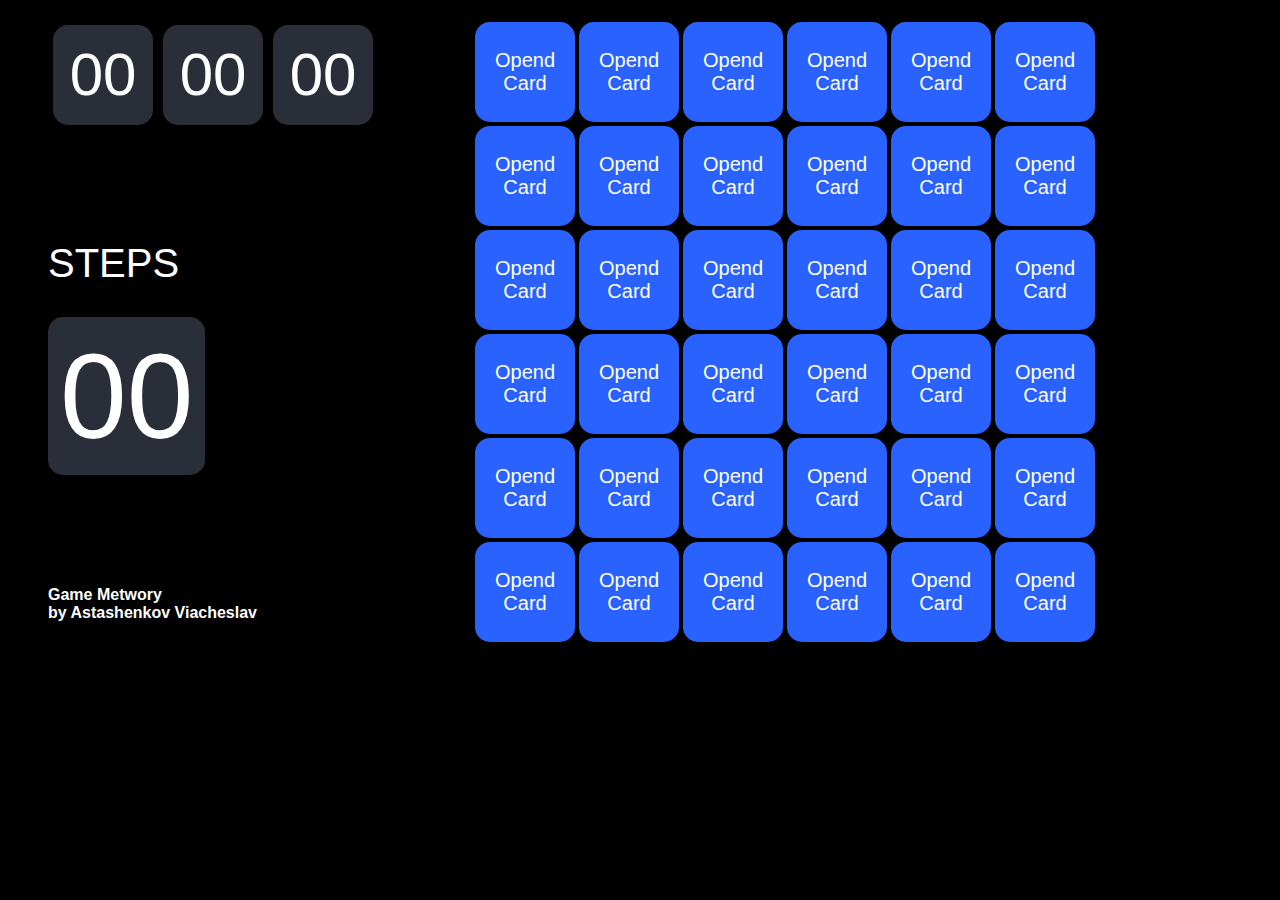
<file: index.html>
<!DOCTYPE html>
<html lang="en">
	<head>
		<meta charset="UTF-8">
		<meta http-equiv="X-UA-Compatible" content="IE=edge">
		<meta name="viewport" content="width=device-width, initial-scale=1.0">
		<title>Metwory</title>
		<link rel="stylesheet" href="styles.css">
	</head>
	<body>
		<div class="main-container">

			<div class="game-board">

				<div class="stopwatch">
					<div class="numbers">
						<span class="hours">00</span>
					</div>
					<div class="numbers">
						<span class="minutes">00</span>
					</div>
					<div class="numbers">
						<span class="seconds">00</span>
					</div>
				</div>

				<div class="text">
					<span>STEPS</span>
				</div>

				<div class="counter">
					<span class="steps">00</span>
				</div>

				<div>
					<h1>Game Metwory <br>by Astashenkov Viacheslav</h1>
				</div>

			</div>
			<div class="container">
				<button class="blue">Opend Card</button>
				<button class="blue">Opend Card</button>
				<button class="blue">Opend Card</button>
				<button class="blue">Opend Card</button>
				<button class="blue">Opend Card</button>
				<button class="blue">Opend Card</button>
				<button class="blue">Opend Card</button>
				<button class="blue">Opend Card</button>
				<button class="blue">Opend Card</button>
				<button class="blue">Opend Card</button>
				<button class="blue">Opend Card</button>
				<button class="blue">Opend Card</button>
				<button class="blue">Opend Card</button>
				<button class="blue">Opend Card</button>
				<button class="blue">Opend Card</button>
				<button class="blue">Opend Card</button>
				<button class="blue">Opend Card</button>
				<button class="blue">Opend Card</button>
				<button class="blue">Opend Card</button>
				<button class="blue">Opend Card</button>
				<button class="blue">Opend Card</button>
				<button class="blue">Opend Card</button>
				<button class="blue">Opend Card</button>
				<button class="blue">Opend Card</button>
				<button class="blue">Opend Card</button>
				<button class="blue">Opend Card</button>
				<button class="blue">Opend Card</button>
				<button class="blue">Opend Card</button>
				<button class="blue">Opend Card</button>
				<button class="blue">Opend Card</button>
				<button class="blue">Opend Card</button>
				<button class="blue">Opend Card</button>
				<button class="blue">Opend Card</button>
				<button class="blue">Opend Card</button>
				<button class="blue">Opend Card</button>
				<button class="blue">Opend Card</button>
			</div>
		</div>	
		<script src="Metwory.js"></script>
	</body>
</html>
</file>
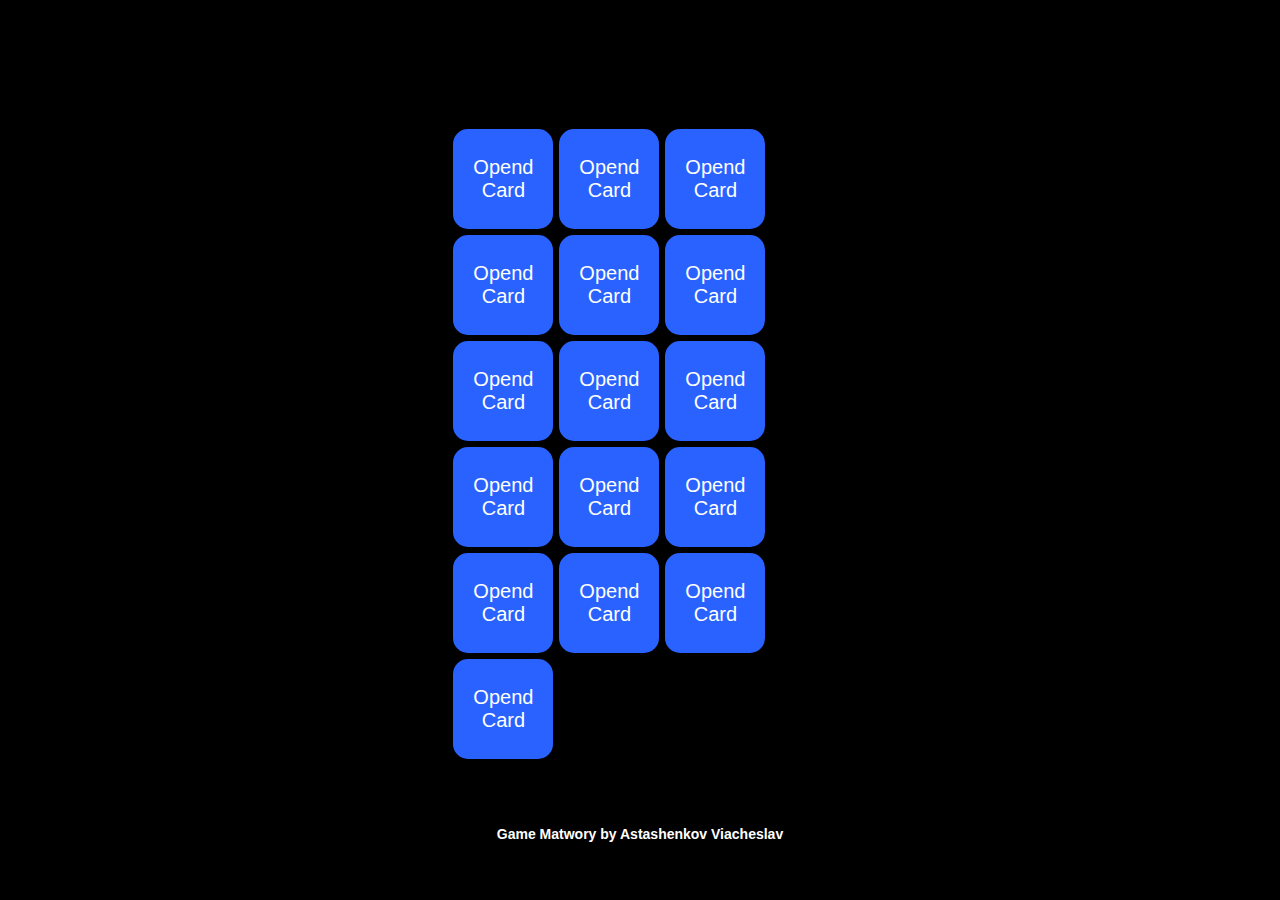
<file: Matwory.html>
<!DOCTYPE html>
<html lang="en">
	<head>
		<meta charset="utf-8">
		<title>Matwory</title>
		<link rel="stylesheet" href="Matwory.css">
	</head>
	<body>
		<div class="container">
			<button>Opend Card</button>
			<button>Opend Card</button>
			<button>Opend Card</button>
			<button>Opend Card</button>
			<button>Opend Card</button>
			<button>Opend Card</button>
			<button>Opend Card</button>
			<button>Opend Card</button>
			<button>Opend Card</button>
			<button>Opend Card</button>
			<button>Opend Card</button>
			<button>Opend Card</button>
			<button>Opend Card</button>
			<button>Opend Card</button>
			<button>Opend Card</button>
			<button>Opend Card</button>
		</div>
		<h1>Game Matwory by Astashenkov Viacheslav</h1>
		<script src="Matwory.js"></script>
	</body>
</html>
</file>
<file: styles.css>
body {
    background-color: rgb(0, 0, 0);
}

.main-container {
    margin: 20px 0px 0px 20px; 
}

.game-board {
    margin-left: 20px;
    font-family: 'Trebuchet MS', 'Lucida Sans Unicode', 'Lucida Grande', 'Lucida Sans', Arial, sans-serif;
    color: #fff;
    font-size: 8px;
    width: 250px;
    display: flex;
    flex-wrap: wrap;
    justify-content: left;
}

.stopwatch {
    display: flex;
    flex-wrap: nowrap;
    justify-content: center;
}

.numbers {
    background-color: #2a2e39;
    font-size: 60px;
    border-radius: 15px;
    padding: 15px;
    margin: 5px;
    height: 70px;
    width: 70px;
    display: flex;
    justify-content: center;
}

.text {
    margin-top: 100px;
    font-size: 40px;
}

.counter {
    margin: 30px 0 100px 0;
}

.steps {
    background-color: #2a2e39;
    font-size: 120px;
    border-radius: 15px;
    padding: 12px;
}

.main-container {
    display: flex;
    flex-wrap: nowrap;
    justify-content: space-between;
}

.container {
    margin: auto;
    width: 700px;
    display: flex;
    flex-wrap: wrap;
    justify-content: center;
}

button {
    font-family: 'Trebuchet MS', 'Lucida Sans Unicode', 'Lucida Grande', 'Lucida Sans', Arial, sans-serif;
    width: 100px;
    height: 100px;
    margin: 2px;
    border: none;
    border-radius: 15px;
    color: #fff;
    cursor: pointer;
    outline: none;
}

button:hover {
    transform: scale(0.97);
}

.red {
    background-color: #f44336;
    font-size: 50px;
}

.blue {
    background-color: #2962ff;
    font-size: 20px;
}

.green {
    background-color: rgb(5, 170, 32);
    font-size: 20px;
}
</file>
<file: Matwory.css>
body {
    background-color: rgb(0, 0, 0);
}

.container {
    display: flex;
    flex-wrap: wrap;
    margin-left: 35%;
    margin-right: 35%;
    margin-top: 10%;
    margin-bottom: 5%;
}

button {
    font-family: 'Trebuchet MS', 'Lucida Sans Unicode', 'Lucida Grande', 'Lucida Sans', Arial, sans-serif;
    font-size: 20px;
    width: 100px;
    height: 100px;
    margin: 3px;
    border: none;
    border-radius: 15px;
    background-color: #2962ff;
    color: #fff;
    cursor: pointer;
    outline: none;
}

button:hover {
    transform: scale(0.97);
}

h1 {
    font-family: 'Trebuchet MS', 'Lucida Sans Unicode', 'Lucida Grande', 'Lucida Sans', Arial, sans-serif;
    color: white;
    font-size: 14px;
    display: flex;
    justify-content: center;
}
</file>
